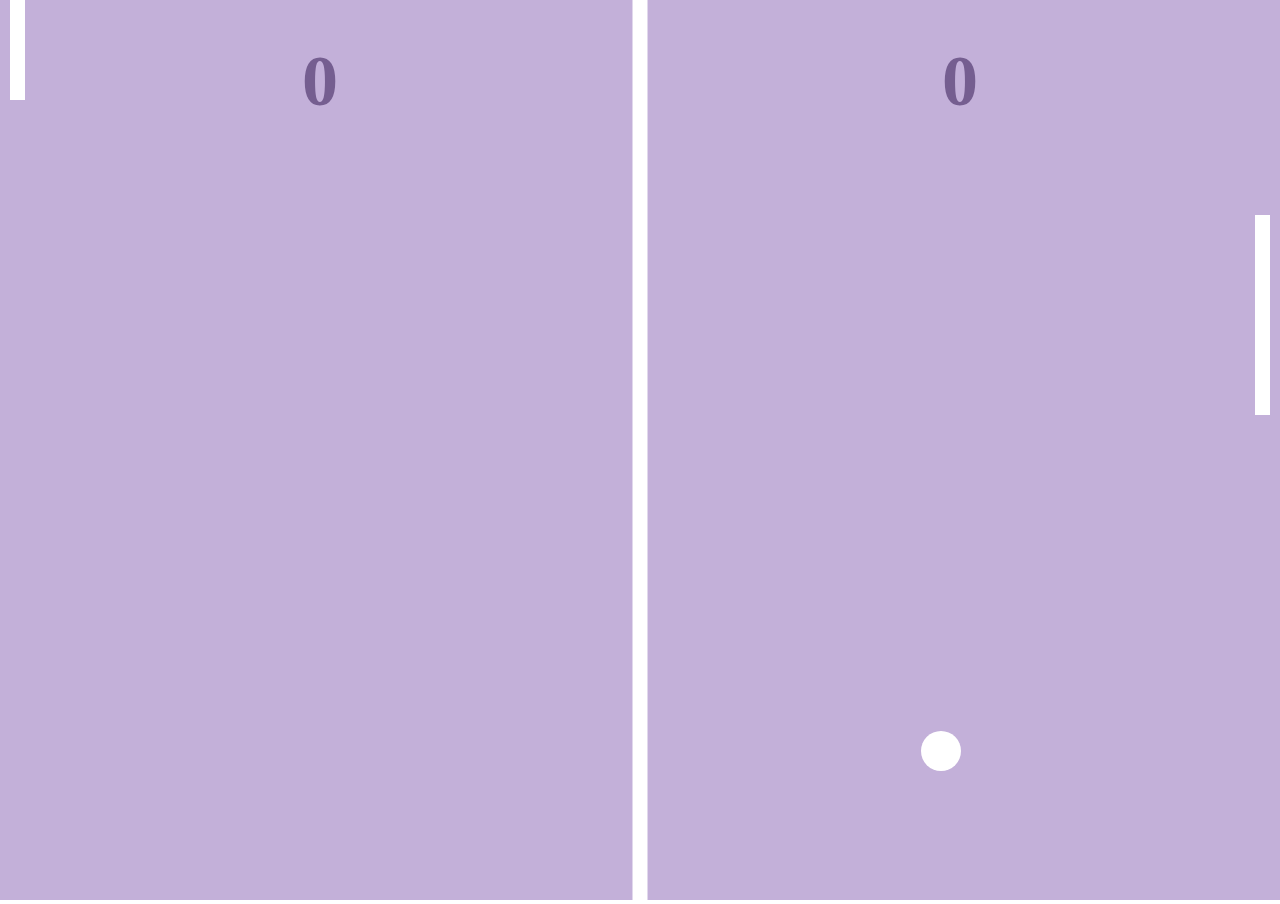
<file: PingPong/index.html>
<!DOCTYPE html>
<html lang="en">
<head>
    <meta charset="UTF-8">
    <meta http-equiv="X-UA-Compatible" content="IE=edge">
    <meta name="viewport" content="width=device-width, initial-scale=1.0">
    <title>PING POGGERS</title>
    <style>
        * {
            overflow: hidden;
            margin: 0;
            padding: 0;
        }
    </style>
</head>
<body>
    <canvas></canvas>
    <script>
        const canvasEl = document.querySelector("canvas"),
        canvasCtx = canvasEl.getContext("2d")

        gapX = 10
        
        const mouse = {x: 0, y: 0}

        const lineWidth = 15
        const field = {
            w: window.innerWidth,
            h: window.innerHeight,
            draw: function() {
                canvasCtx.fillStyle = "#C3B0D9"
                canvasCtx.fillRect(0, 0, this.w, this.h)
            },
        }
        const line = {
            w: 15,
            h: field.h,
            draw: function() {
                canvasCtx.fillStyle = "#ffffff"
                canvasCtx.fillRect(field.w / 2 - this.w / 2,
                0, this.w, this.h)
            },
        }
        const leftPaddle = {
            x: gapX,
            y: 0,
            w: line.w, 
            h: 200,
            _move: function() {
                this.y = mouse.y - this.h / 2
            },
            draw: function() {
                canvasCtx.fillStyle = "#ffffff"
                canvasCtx.fillRect(this.x, this.y, this.w, this.h)
                this._move()
            },
        }
        const rightPaddle = {
            x: field.w - line.w - gapX,
            y: 0,
            w: line.w, 
            h: 200,
            speed: 5,
            _move: function() {
                if (this.y + this.h / 2 < ball.y + ball.r) {
                    this.y += this.speed
                }
                else {
                    this.y -= this.speed
                }
            },
            speedUp: function() {
                this.speed += 1  
            },
            draw: function() {
                canvasCtx.fillStyle = "#ffffff"
                canvasCtx.fillRect(this.x, this.y, this.w, this.h)
                this._move()
            },
        }
        const score = {
            human: 0,
            computer: 0,
            increaseHuman: function() {
                this.human++
            },
            increaseComputer: function() {
                this.computer++
            },
            draw: function() {
                canvasCtx.font = "bold 72px Comic Sans MS"
                canvasCtx.textAlign = "center"
                canvasCtx.textBaseline = "top"
                canvasCtx.fillStyle = "#755E90"
                canvasCtx.fillText(this.human, field.w / 4, 50)
                canvasCtx.fillText(this.computer, field.w / 4 + field.w / 2, 50)
            },
        }
        const ball = {
            x: field.w / 2,
            y: field.h / 2,
            r: 20,
            speed: 7,
            directionX: 1,
            directionY: 1,
            _calcPosition: function() {
                if (this.x > field.w - this.r - rightPaddle.w - gapX) {
                    if (this.y + this.r > rightPaddle.y &&
                    this.y - this.r < rightPaddle.y + rightPaddle.h) {
                    this._reverseX()
                    }
                    else {
                        score.increaseHuman()
                        this._pointUp()
                    }
                }
                if (this.x < this.r + leftPaddle.w + gapX) {
                    if (this.y + this.r > leftPaddle.y &&
                    this.y - this.r < leftPaddle.y + leftPaddle.h) {
                    this._reverseX()
                    }
                    else {
                        score.increaseComputer()
                        this._pointUp()
                    }
                }
                if(
                    (this.y - this.r < 0 && this.directionY < 0) ||
                    (this.y > field.h - this.r && this.directionY > 0)) {
                    this._reverseY()
                }
            },
            _reverseX: function() {
                this.directionX *= -1
            },
            _reverseY: function() {
                this.directionY *= -1
            },
            _speedUp: function() {
                this.speed += 2  
            },
            _pointUp: function() {
                this._speedUp()
                rightPaddle.speedUp()
                this.x = field.w / 2
                this.y = field.h / 2
            },
            _move: function() {
                this.x += this.directionX * this.speed
                this.y += this.directionY * this.speed
            },
            draw: function() {
                canvasCtx.fillStyle = "#ffffff"
                canvasCtx.beginPath()
                canvasCtx.arc(this.x, this.y, this.r, 0, 2 * Math.PI, false)
                canvasCtx.fill()
                this._calcPosition()
                this._move()
            },
        }
        function setup() {
            canvasEl.width = canvasCtx.width = field.w
            canvasEl.height = canvasCtx.height = field.h
        }
        function draw() {
            field.draw()
            line.draw()
            leftPaddle.draw()
            rightPaddle.draw()
            score.draw()
            ball.draw()
        }

        window.animateFrame = (function() {
            return (
                window.requestAnimationFrame ||
                window.webkitRequestAnimationFrame ||
                window.mozRequestAnimationFrame ||
                window.oRequestAnimationFrame ||
                window.msRequestAnimationFrame ||
                function (callback) {
                    return window.setTimeout(callback, 1000 / 60)
                }
            )
        })()
        function main() {
            animateFrame(main)
            draw()
        }

        setup()
        main()

        canvasEl.addEventListener("mousemove", function(e) {
          mouse.x = e.pageX
          mouse.y = e.pageY
        })
    </script>
</body>
</html>
</file>
